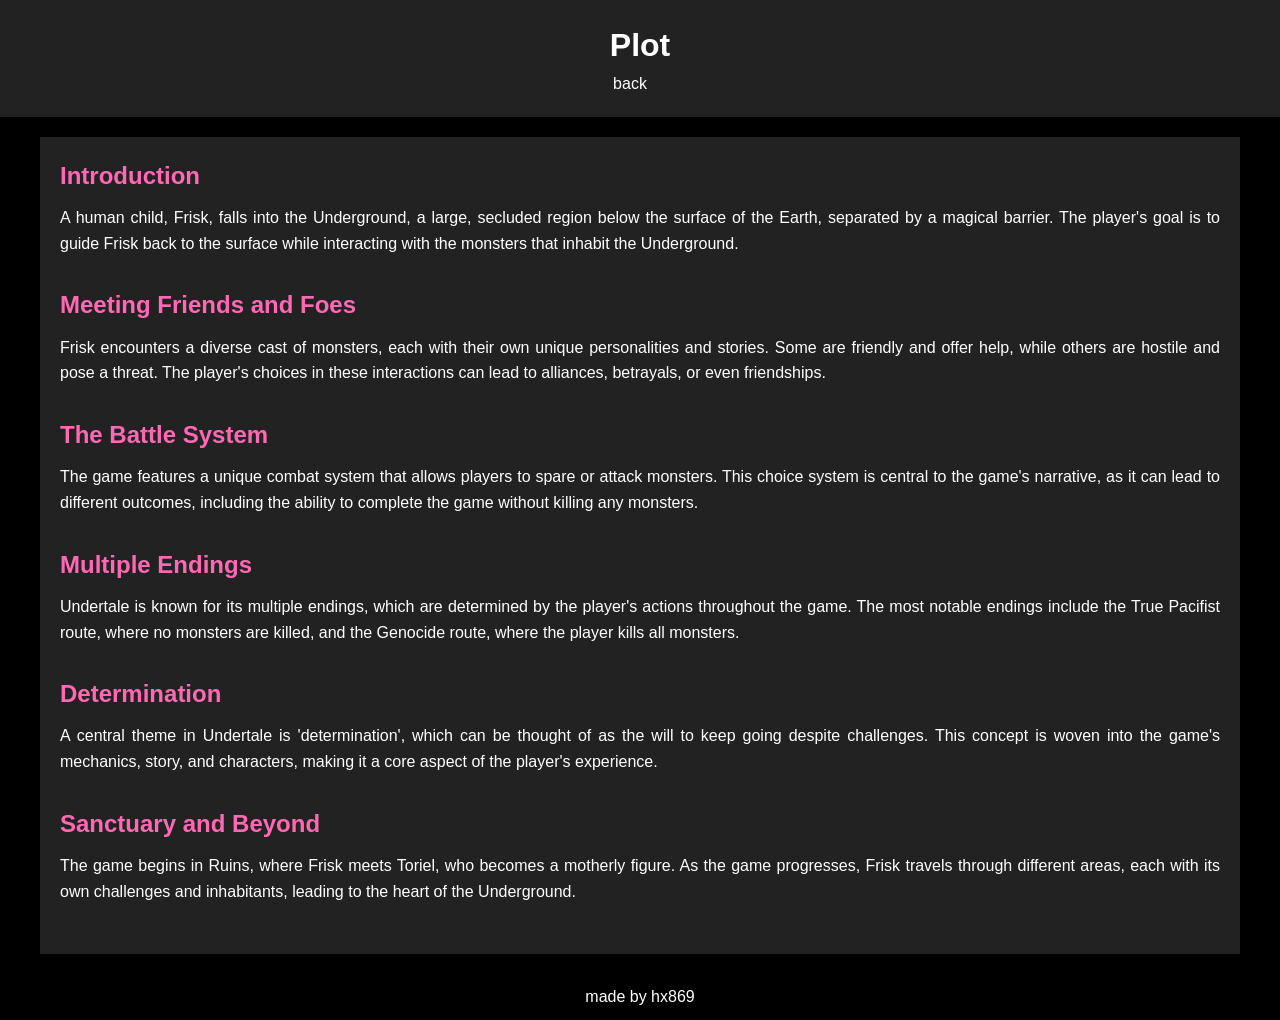
<file: index.html>
<!DOCTYPE html>
<html lang="en">
<head>
    <meta charset="UTF-8">
    <meta name="viewport" content="width=device-width, initial-scale=1.0">
    <title>Plot</title>
    <link rel="stylesheet" href="style_plot.css">
</head>
<body>
    <header>
        <h1>Plot</h1>
        <nav>
            <ul>
                <li><a href=https://chimestone.github.io/hx869_index.github.io/>back</a></li>
            </ul>
        </nav>
    </header>
    <main>
        <section class="plot-section">
            <h2>Introduction</h2>
            <p>A human child, Frisk, falls into the Underground, a large, secluded region below the surface of the Earth, separated by a magical barrier. The player's goal is to guide Frisk back to the surface while interacting with the monsters that inhabit the Underground.</p>
        </section>
        <section class="plot-section">
            <h2>Meeting Friends and Foes</h2>
            <p>Frisk encounters a diverse cast of monsters, each with their own unique personalities and stories. Some are friendly and offer help, while others are hostile and pose a threat. The player's choices in these interactions can lead to alliances, betrayals, or even friendships.</p>
        </section>
        <section class="plot-section">
            <h2>The Battle System</h2>
            <p>The game features a unique combat system that allows players to spare or attack monsters. This choice system is central to the game's narrative, as it can lead to different outcomes, including the ability to complete the game without killing any monsters.</p>
        </section>
        <section class="plot-section">
            <h2>Multiple Endings</h2>
            <p>Undertale is known for its multiple endings, which are determined by the player's actions throughout the game. The most notable endings include the True Pacifist route, where no monsters are killed, and the Genocide route, where the player kills all monsters.</p>
        </section>
        <section class="plot-section">
            <h2>Determination</h2>
            <p>A central theme in Undertale is 'determination', which can be thought of as the will to keep going despite challenges. This concept is woven into the game's mechanics, story, and characters, making it a core aspect of the player's experience.</p>
        </section>
        <section class="plot-section">
            <h2>Sanctuary and Beyond</h2>
            <p>The game begins in Ruins, where Frisk meets Toriel, who becomes a motherly figure. As the game progresses, Frisk travels through different areas, each with its own challenges and inhabitants, leading to the heart of the Underground.</p>
        </section>
    </main>
    <footer>
        <p>made by hx869</p>
    </footer>
</body>
</html>
</file>
<file: style_plot.css>
* {
    padding: 0;
    margin: 0;
    box-sizing: border-box;
}

body {
    font-family: 'Arial', sans-serif;
    background-color: #000;
    color: #fff;
    line-height: 1.6;
    position: relative;
    min-height: 100vh;
    display: flex;
    flex-direction: column;
}

header {
    background-color: #222;
    padding: 20px 0;
    text-align: center;
}

header h1 {
    margin: 0;
}

nav ul {
    list-style: none;
    padding: 0;
}

nav ul li {
    display: inline;
    margin-right: 20px;
}

nav ul li a {
    color: #fff;
    text-decoration: none;
    transition: color 0.3s;
}

nav ul li a:hover {
    color: #ddd;
}

main {
    max-width: 1200px;
    margin: 20px auto;
    padding: 20px;
    background: #222;
    box-shadow: 0 2px 4px rgba(0,0,0,0.1);
    flex: 1;
    display: flex;
    flex-direction: column;
    align-items: center;
}

.plot-section {
    width: 100%;
    margin-bottom: 20px;
}

.plot-section h2 {
    color: #ff69b4; 
    margin-bottom: 10px;
}

.plot-section p {
    text-align: justify;
    margin-bottom: 10px;
}

footer {
    background-color: #000;
    color: #fff;
    text-align: center;
    padding: 10px 0;
    margin-top: auto;
}

@media (max-width: 768px) {
    main {
        padding: 10px;
    }

    header h1 {
        font-size: 24px;
    }
}
</file>
